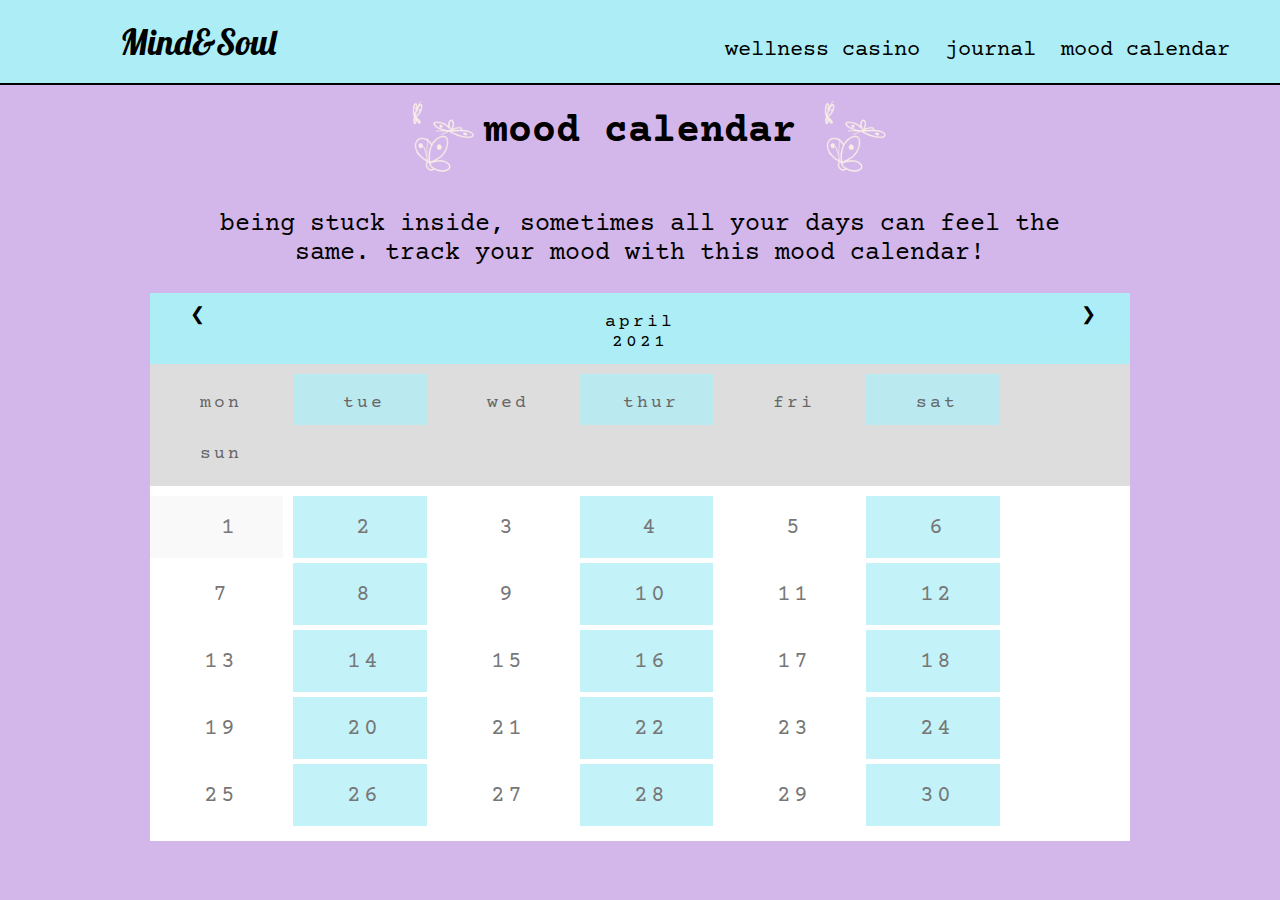
<file: calendar2.html>
<!DOCTYPE html>
<html>

<head>
	<meta charset="utf-8">
	<meta name="viewport" content="width=device-width">
	<title>repl.it</title>
	<link href="style.css" rel="stylesheet" type="text/css" />
	<style>
		@import url('https://fonts.googleapis.com/css2?family=Courier+Prime&display=swap');
    @import url('https://fonts.googleapis.com/css?family=Lobster');
	</style>
</head>

<body style="background-color: #D3B6EA; margin:0;">
	<script src="calendar.js">
	</script>

	<nav class="navBar">
		<div class="navCenter">
			<!-- <container style="display:flex; justify-content:flex-start;"> -->
			<a href="index.html" style="text-decoration: none;">

				<span class="logoText" style="vertical-align: middle; font-family: 'Lobster',cursive;"> Mind&Soul </span>
            </a>
        </container>
        <container class="linkFlex">
          <!-- <container style="display:flex; justify-content:flex-start;">
            <img src="th.jfif" class="logo">
          </container> -->
          <container>
            <a class="navLink" href="generator.html">wellness casino</a>
            <a class="navLink" href="journal.html">journal</a>
            <a class="navLink" href="calendar2.html">mood calendar</a>
          </container>
        </container>
      </div>
    </nav>

    <div class="center"style="display:flex; justify-content: center;">
      <img style="height: 100px; width: auto;"src="butterflies.gif">
      <h6 class="welcomeFlex" style="display: flex; justify-content: center; font-family: 'Courier Prime', monospace; font-size: 40px;"> mood calendar </h6>
      <img style="height: 100px; width: auto;"src="butterflies.gif">
    </div>
    <div class="center">
    <p style="text-align: center; font-family: 'Courier Prime', monospace; font-size: 25px;"> being stuck inside, sometimes all your days can feel the same. track your mood with this mood calendar!</p>
    </div>
  
  <div class="calendarCenter">
  <div class="month">
 <ul>
   <li class="prev">&#10094;</li>
   <li class="next">&#10095;</li>
   <li>April<br><span style="font-size:18px">2021</span></li>
 </ul>
</div>
 
<ul class="weekdays">
 <li>mon</li>
 <li>tue</li>
 <li>wed</li>
 <li>thur</li>
 <li>fri</li>
 <li>sat</li>
 <li>sun</li>
</ul>
 
<ul class="days">
  <div id="day1" class="dropdown">
    <li >1</li>
    <div class="dropdown-content">
      <button class="happyButton" onclick="changeDivColor(this.value);" value="happy">happy</button>
      <button value= "sad" style= "background-color: lightblue; border:0.5px black solid;  font-family: 'Courier Prime';" onclick="changeDivColor(this.value);">sad</button>
      <button value="angry" style= "background-color: red; border:0.5px black solid;  font-family: 'Courier Prime';" onclick="changeDivColor(this.value);">angry</button>
      <button value="stressed" style= "background-color: orange; border:0.5px black solid;  font-family: 'Courier Prime';" onclick="changeDivColor(this.value);">stressed</button>
      <button value="relaxed" style= "background-color: lavender; border:0.5px black solid;  font-family: 'Courier Prime';" onclick="changeDivColor(this.value);">relaxed</button>
    </div>
 </div>
 <li>2</li>
 <li>3</li>
 <li>4</li>
 <li>5</li>
 <li>6</li>
 <li>7</li>
 <li>8</li>
 <li>9</li>
 <li>10</li>
 <li>11</li>
 <li>12</li>
 <li>13</li>
 <li>14</li>
 <li>15</li>
 <li>16</li>
 <li>17</li>
 <li>18</li>
 <li>19</li>
 <li>20</li>
 <li>21</li>
 <li>22</li>
 <li>23</li>
 <li><span>24</span></li>
 <li>25</li>
 <li>26</li>
 <li>27</li>
 <li>28</li>
 <li>29</li>
 <li>30</li>
</ul>
 </div>
</file>
<file: style.css>
.navBar{
  border-bottom: 2px black solid;
  background-color:#ADEEF6;
  padding-top: 20px;
}
.navLink{
  margin-left: 15px;
  margin-top: 10px;
  transition: 0.3s;
  font-size:22px;
  color: black;
  vertical-align: middle;
  text-decoration: none;
  
}
.logoText{
  font-size: 35px;
  color: black;
  vertical-align: middle;
  text-decoration: none;
  font-family: 'Homemade Apple', cursive;
  margin-left: -80px;/*used to be 15px*/
  margin-top: 10px;
}
a{

  text-decoration: none;
}
.navCenter{
  margin-left: 200px;
  margin-right:50px;
  /*used to be 200px*/
}
.linkFlex{
  display: flex;
  justify-content:flex-end;
  align-items: flex-start;
  margin-left: 500px;
  margin-top: -26px;
  margin-bottom:20px;
}
.center{
  margin-left: 200px;
  margin-right: 200px;
}
.welcomeFlex{
  display: flex;
  justify-content: center;
  margin-top: 25px;
  margin-bottom: 25px;
}
.boxTop{
  background-color: white;
  display: flex;
  justify-content: center;
  border: 1.5px solid black;
  height: 32px;
  margin-top: 12px;
}
.boxBottom{
  background-color: white;
  display: flex;
  justify-content: center;
  border-left: 1.5px solid black;
  border-right: 1.5px solid black;
  border-bottom: 1.5px solid black;
  height: 32px;
}
form {
  margin: 0 auto;
  border-right: 0.5px solid black;
  border-left: 0.5px solid black;
  border-bottom: 0.5px solid black;
}
ul {
  list-style: none;
  padding: 0;
  margin: 0;
}


ul {list-style-type: none;}
body {font-family: 'Courier Prime';}

.month {
 /* padding: 70px 25px; */
 width: 100%;
 background-color: #ADEEF6;
 text-align: center;
}
 
/* Month list */
.month ul {
 margin: 0;
 padding: 0;
}
 
ul li {
 
 font-size: 20px;
 text-transform: lowercase;
 letter-spacing: 3px;
}
 
/* Previous button inside month header */
.month .prev {
 float: left;
 padding-top: 10px;
}
 
/* Next button */
.month .next {
 float: right;
 padding-top: 10px;
}
 
/* Weekdays (Mon-Sun) */
.weekdays {
 margin: 0;
 padding: 10px 0;
 background-color:#ddd;
}
 
.weekdays li {
 display: inline-block;
 width: 13.6%;
 color: #666;
 text-align: center;
}
 
/* Days (1-31) */
.days {
 padding: 10px 0;
 background: white;
 margin: 0;
}
 
.days li {
 list-style-type: none;
 display: inline-block;
 width: 13.6%;
 height: 62px;
 text-align: center;
 margin-bottom: 5px;
 font-size: 23px;
 color: #777;
}
 
/* Highlight the "current" day */
.days li .active {
 padding: 5px;
 background: #ffffff00;
 color: #ffffff00; important
}

/*journal page*/
* {
  box-sizing: border-box;
}

ul {
  margin: 0;
  padding: 0;
}

ul li {
  cursor: pointer;
  position: relative;
  padding: 19px 31px 12px 40px;
  background: rgba(172, 237, 246, 0.72);
  font-size: 18px;
  transition: 0.2s;

  -webkit-user-select: none;
  -moz-user-select: none;
  -ms-user-select: none;
  user-select: none;
}

ul li:nth-child(odd) {
  background: #ffffff00;
}

/* ul li:hover {
  background: #ddd;
} */

.close {
  position: absolute;
  right: 0;
  top: 0;
  padding: 12px 16px 12px 16px;
}

.close:hover {
  background-color: #f44336;
  color: white;
}

.header {
  background-color: #ffffff00;
  /* padding: 30px 40px; */
  color: black;
  text-align: center;
  display: flex;
  flex-direction: column;
  justify-content: center;
  align-items: center;
}

.header:after {
  content: "";
  display: table;
  clear: both;
}

textarea {
  border: none;
  resize: none;
  border-radius: 0;

  padding: 10px;
  float: left;
  font-size: 16px;

  background-color: white;
  display: flex;
  justify-content: center;
  border-left: 1.5px solid black;
  border-right: 1.5px solid black;
  border-bottom: 1.5px solid black;

  width: 1104px;
  height: 300px;
}
.calendarCenter{
  margin-left: 150px;
  margin-right: 150px;
}
.addBtn {
  margin-bottom: 10px;
  padding: 10px;
  width: 25%;
  background: white;
  color: black;
  float: left;
  text-align: center;
  font-size: 16px;
  cursor: pointer;
  transition: 0.3s;
  border: 0.5px solid black;
}

.addBtn:hover {
  background-color:rgba(172, 237, 246, 0.72);
}
.prompts{
  background-color: #ffffff00;
  font-family: 'Courier Prime';
  font-size: 16px;
  text-transform: lowercase;
}
.wtrBefore{
  display: none;
}
.wtrAfter{
  display: block;
}
.wtr{
  display:inline; font-size: 18px; margin-bottom: 12px;
}
.testing{
  display: none;
}

 .wtr:hover {
  color: white;
  transition: 0.4s;
}

.dropdown {
  position: relative;
  display: inline-block;
   list-style-type: none;
 width: 13.6%;
 height: 62px;
 text-align: center;
 margin-bottom: 5px;
 font-size: 23px;
 background-color: #f9f9f9;
 transition: all 0s ease 1s; 
}
.dropdown-content {
  /* display: none; */
   visibility: hidden;
   margin-top: 0;
  position: absolute;
  background-color: #f1f1f1;
  min-width: 160px;
  box-shadow: 0px 8px 16px 0px rgba(0,0,0,0.2);
  z-index: 1;
   /* opacity: 0;
  transition: visibility 0s, opacity 0.5s linear; */
}
.dropdown-content .emotion {
  color: black;
  text-decoration: none;
}
/* .dropdown-content .emotion:hover {background-color: #ddd; } */
.dropdown:hover .dropdown-content {visibility:visible;   opacity: 1;}

.dropdown-content:hover .dropdown-content {visibility: visible;}

.happyButton{
  background-color: yellow;
  border:0.5px black solid;
  font-family: 'Courier Prime';
}

.sadButton{
  background-color: blue;
  border:0.5px black solid;
  font-family: 'Courier Prime';
}
</file>
